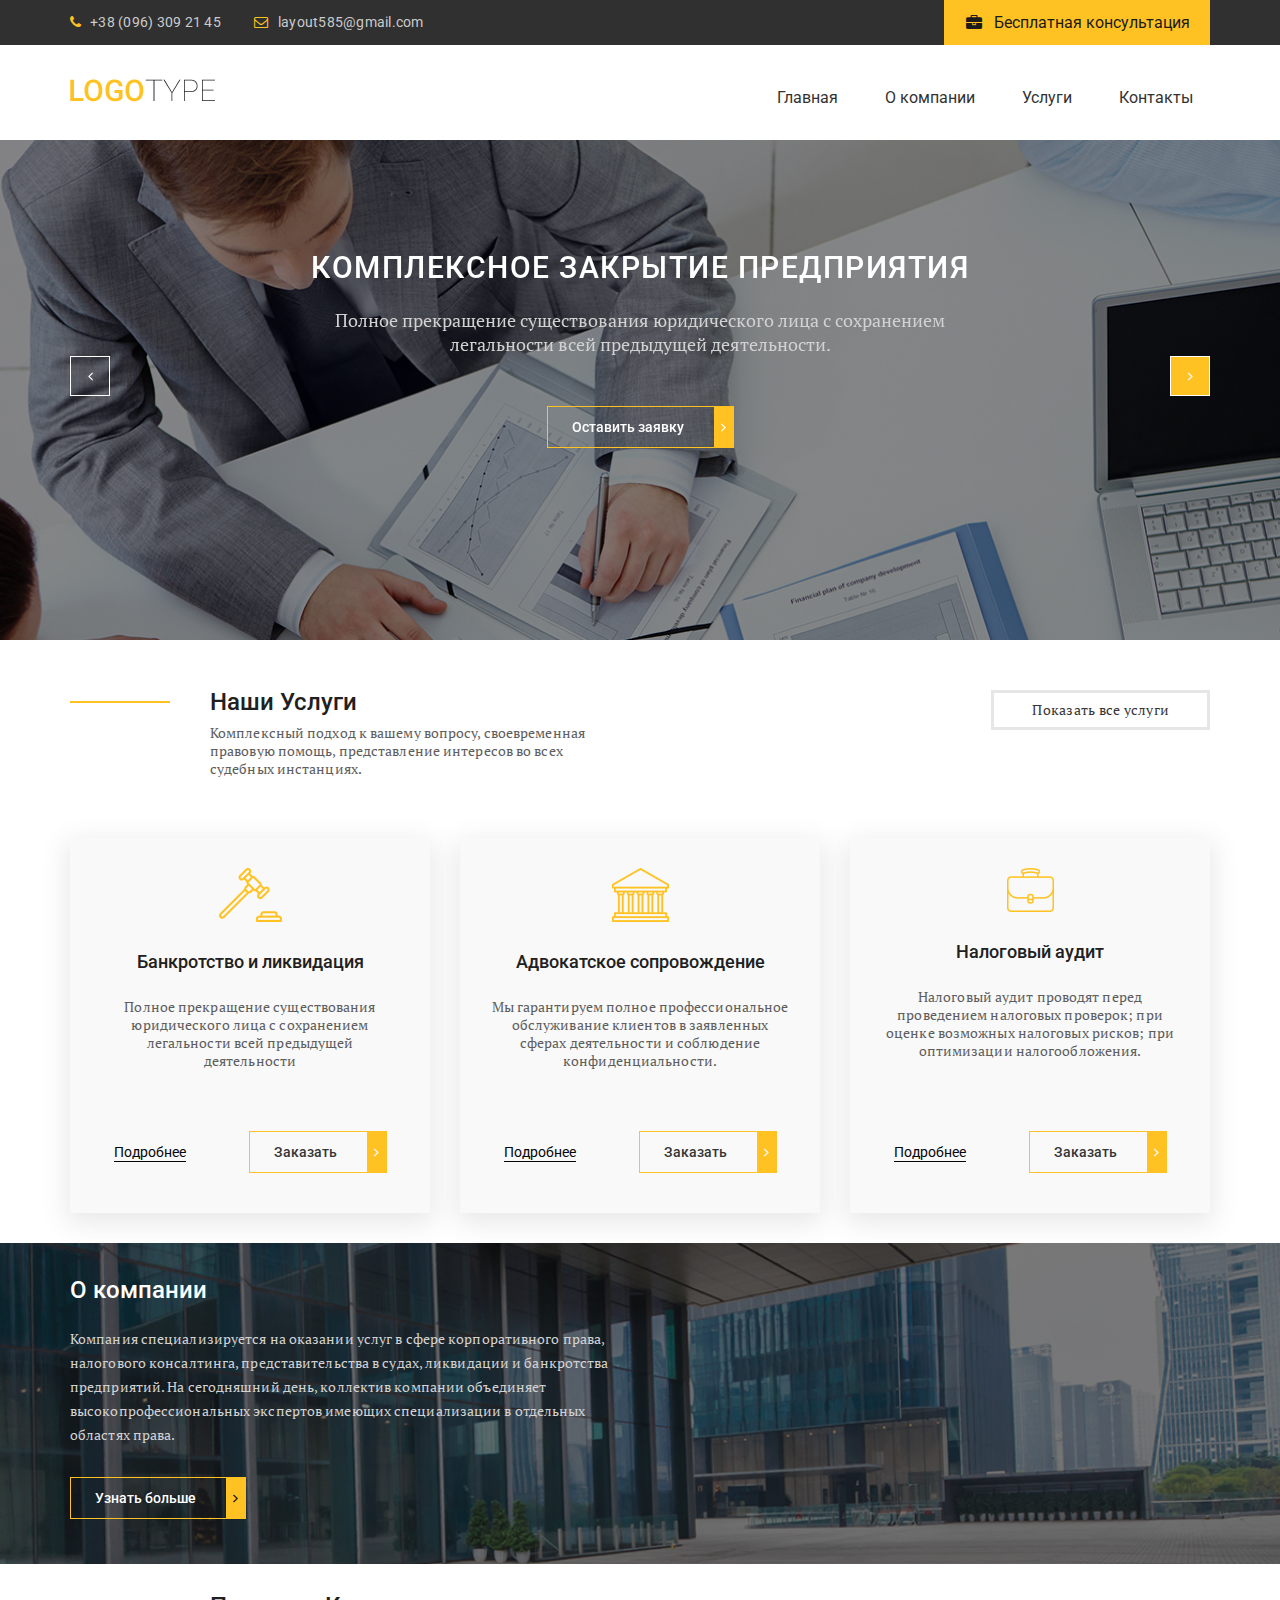
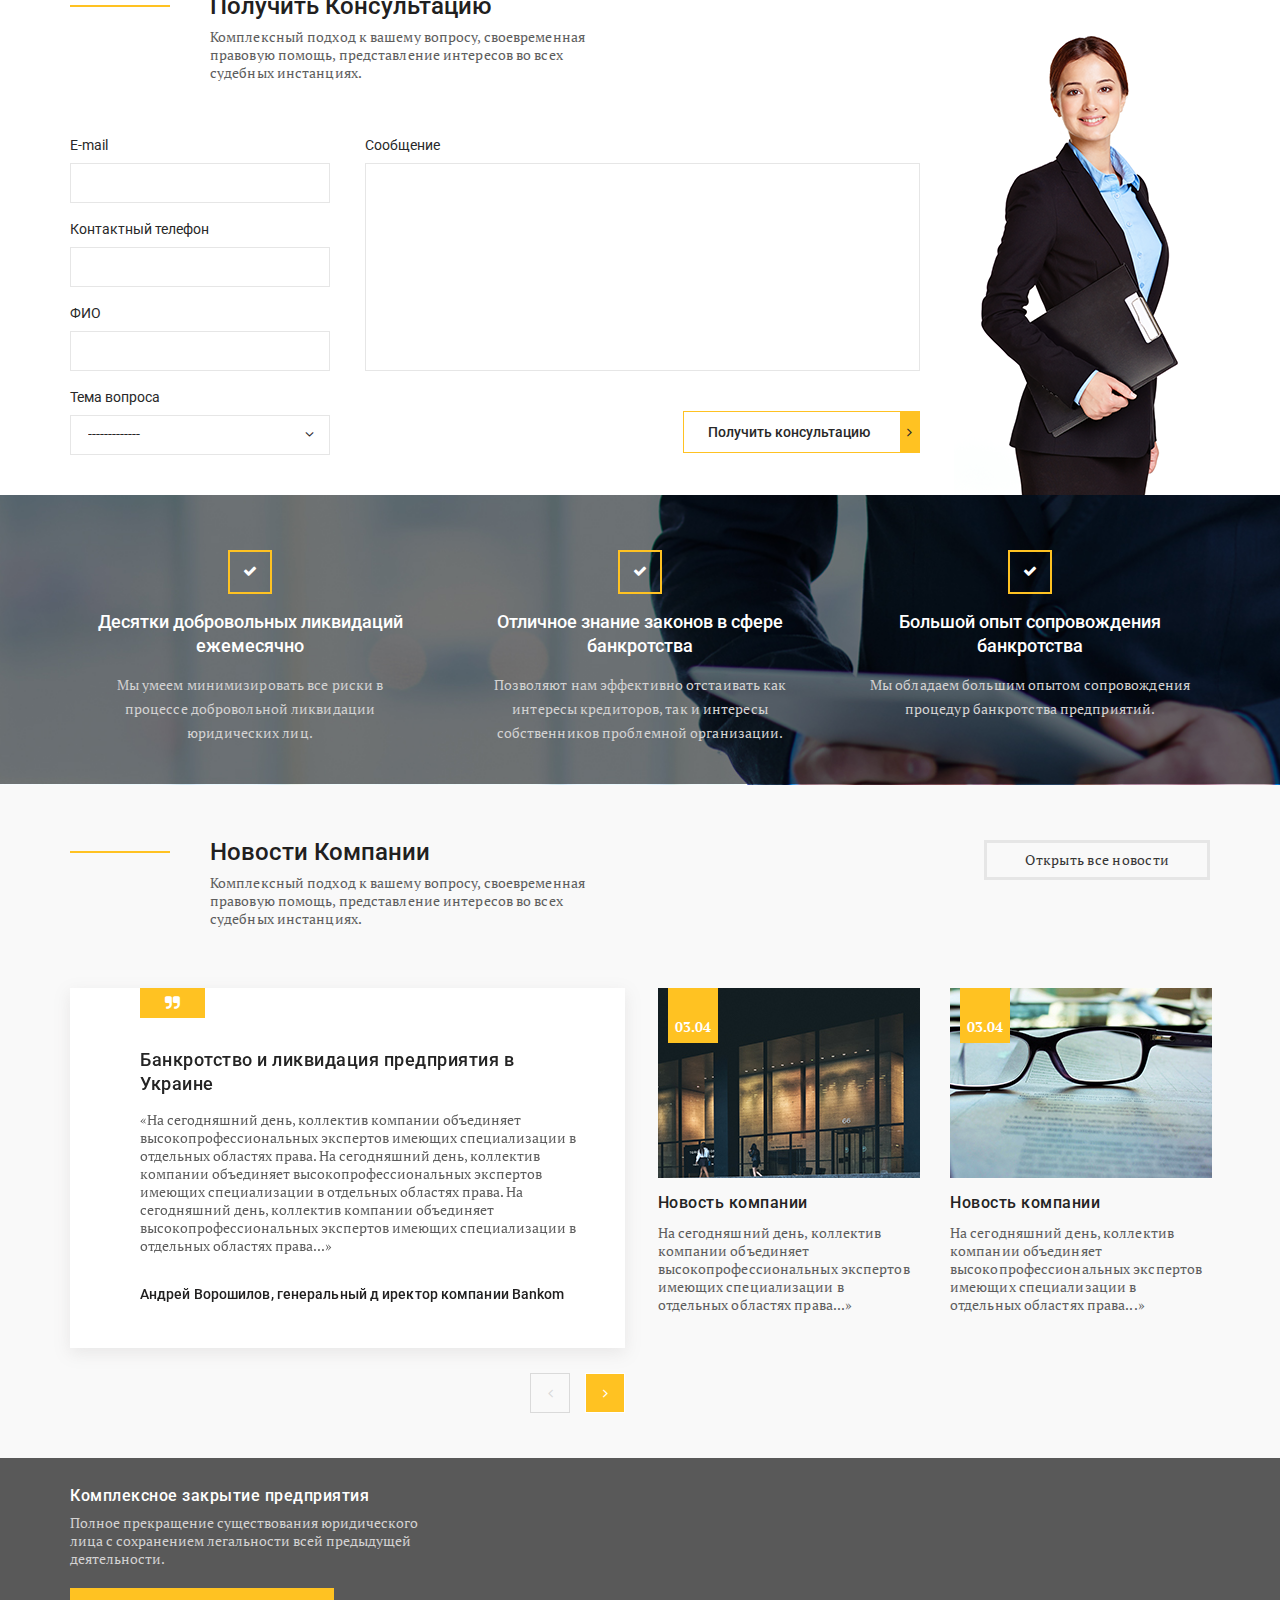
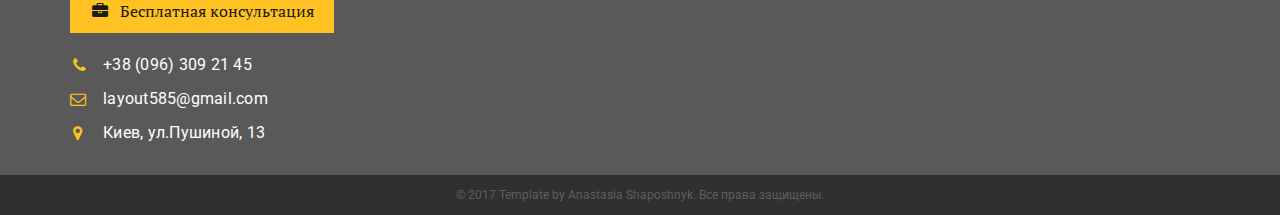
<file: index.html>
<!DOCTYPE html>
<html lang="en">

<head>
  <meta charset="UTF-8">
  <meta name="viewport" content="width=device-width, initial-scale=1.0">
  <meta http-equiv="X-UA-Compatible" content="ie=edge">
  <title>Document</title>
  <link href="https://fonts.googleapis.com/css?family=PT+Serif:400,700|Roboto:400,500&amp;subset=cyrillic"
    rel="stylesheet">
  <link rel="stylesheet" href="css/normalize.css">
  <link rel="stylesheet" href="css/fonts.css">
  <link rel="stylesheet" href="css/jquery.fancybox.min.css">
  <link rel="stylesheet" href="css/slick.css">
  <link rel="stylesheet" href="css/jquery.formstyler.css">
  <link rel="stylesheet" href="css/style.css">
  <link rel="stylesheet" href="css/media.css">
</head>

<body>
  <header class="header">
    <div class="header__top">
      <div class="container">
        <div class="header__contacts">
          <a class="header__phone" href="tel:380963092145">+38 (096) 309 21 45</a>
          <a class="header__email" href="#">layout585@gmail.com</a>
          <a data-fancybox data-src="#modal" href="javascript:;" class="header__btn" href="#">Бесплатная
            консультация</a>
        </div>
      </div>
    </div>
    <div class="header__content">
      <div class="container">
        <div class="header__content-inner">
          <div class="header__logo">
            <a href="#">
              <img src="img/logo.png" alt="">
            </a>
          </div>
          <nav class="menu">
            <div class="header__btn-menu">
              <span class="icon-bars"></span>
            </div>
            <ul>
              <li><a href="#">Главная</a></li>
              <li><a href="#">О компании</a></li>
              <li><a href="#">Услуги</a></li>
              <li><a href="#">Контакты</a></li>
            </ul>
          </nav>
        </div>
      </div>
    </div>
  </header>
  <section class="slider">
    <div class="container">
      <div class="slider__inner">
        <div class="slider__item">
          <div class="slider__item-content">
            <div class="slider__title">
              КОМПЛЕКСНОЕ ЗАКРЫТИЕ ПРЕДПРИЯТИЯ
            </div>
            <div class="slider__text">
              Полное прекращение существования юридического лица с сохранением легальности всей предыдущей деятельности.
            </div>
            <a data-fancybox data-src="#modal" href="javascript:;" class="slider__btn default-btn">
              Оставить заявку
            </a>
          </div>
        </div>
        <div class="slider__item">
          <div class="slider__item-content">
            <div class="slider__title">
              КОМПЛЕКСНОЕ ЗАКРЫТИЕ ПРЕДПРИЯТИЯ
            </div>
            <div class="slider__text">
              Полное прекращение существования юридического лица с сохранением легальности всей предыдущей деятельности.
            </div>
            <a data-fancybox data-src="#modal" href="javascript:;" class="slider__btn default-btn">
              Оставить заявку
            </a>
          </div>
        </div>
        <div class="slider__item">
          <div class="slider__item-content">
            <div class="slider__title">
              КОМПЛЕКСНОЕ ЗАКРЫТИЕ ПРЕДПРИЯТИЯ
            </div>
            <div class="slider__text">
              Полное прекращение существования юридического лица с сохранением легальности всей предыдущей деятельности.
            </div>
            <a data-fancybox data-src="#modal" href="javascript:;" class="slider__btn default-btn">
              Оставить заявку
            </a>
          </div>
        </div>

      </div>
    </div>
  </section>
  <section class="services">
    <div class="container">
      <div class="services__top">
        <div class="services__title-box">
          <div class="services__title">
            Наши Услуги
          </div>
          <div class="services__text">
            Комплексный подход к вашему вопросу, своевременная правовую помощь, представление интересов во всех судебных
            инстанциях.
          </div>
        </div>
        <div class="services__btn">
          <a href="#">
            Показать все услуги
          </a>
        </div>
      </div>
      <div class="services__items">
        <div class="services__item">
          <img src="img/about-1.png" alt="">
          <div class="services__item-title">
            Банкротство и ликвидация
          </div>
          <div class="services__item-text">
            Полное прекращение существования юридического лица с сохранением легальности всей предыдущей деятельности
          </div>
          <div class="services__item-btn">
            <a class="services__item-link" href="#">Подробнее</a>
            <a data-fancybox data-src="#modal" href="javascript:;" class="default-btn">
              Заказать
            </a>
          </div>
        </div>
        <div class="services__item">
          <img src="img/about-2.png" alt="">
          <div class="services__item-title">
            Адвокатское сопровождение
          </div>
          <div class="services__item-text">
            Мы гарантируем полное профессиональное обслуживание клиентов в заявленных сферах деятельности и соблюдение
            конфиденциальности.
          </div>
          <div class="services__item-btn">
            <a class="services__item-link" href="#">Подробнее</a>
            <a data-fancybox data-src="#modal" href="javascript:;" class="default-btn">
              Заказать
            </a>
          </div>
        </div>
        <div class="services__item">
          <img src="img/about-3.png" alt="">
          <div class="services__item-title">
            Налоговый аудит
          </div>
          <div class="services__item-text">
            Налоговый аудит проводят перед проведением налоговых проверок; при оценке возможных налоговых рисков; при
            оптимизации налогообложения.
          </div>
          <div class="services__item-btn">
            <a class="services__item-link" href="#">Подробнее</a>
            <a data-fancybox data-src="#modal" href="javascript:;" class="default-btn">
              Заказать
            </a>
          </div>
        </div>
      </div>
    </div>
  </section>
  
  <section class="about">
    <div class="container">
      <div class="about__inner">
        <div class="about__title">
          О компании
        </div>
        <div class="about__text">
          Компания специализируется на оказании услуг в сфере корпоративного права, налогового консалтинга,
          представительства в судах, ликвидации и банкротства предприятий. На сегодняшний день, коллектив компании
          объединяет
          высокопрофессиональных экспертов имеющих
          специализации в отдельных областях права.
        </div>
        <a href="#" class="about__btn default-btn">
          Узнать больше
        </a>
      </div>
    </div>
  </section>
  
  <section class="form">
    <div class="container">
      <div class="form__inner">
        <div class="form__content">
          <div class="form__title-box">
            <div class="form__title">
              Получить Консультацию
            </div>
            <div class="form__text">
              Комплексный подход к вашему вопросу, своевременная правовую помощь, представление интересов во всех
              судебных инстанциях.
            </div>
          </div>
          <div class="form__box">
            <form>
              <div class="form__box-inner">
                <div class="form__box-left">
                  <label>
                    E-mail
                    <input type="text">
                  </label>
                  <label>
                    Контактный телефон
                    <input type="text">
                  </label>
                  <label>
                    ФИО
                    <input type="text">
                  </label>
                  <label>
                    Тема вопроса
                    <select>
                      <option>-------------</option>
                      <option>-------------</option>
                      <option>-------------</option>
                      <option>-------------</option>
                    </select>
                  </label>
                </div>
                <div class="form__box-right">
                  <label>
                    Сообщение
                    <textarea></textarea>
                  </label>
                  <button class="default-btn" type="submit">Получить консультацию</button>
                </div>
              </div>
            </form>
          </div>
        </div>
      </div>
    </div>
  </section>
  
  <section class="advantages">
    <div class="container">
      <div class="advantages__inner">
        <div class="advantages-item">
          <div class="advantages__title">
            Десятки добровольных ликвидаций ежемесячно
          </div>
          <div class="advantages__text">
            Мы умеем минимизировать все риски в процессе добровольной ликвидации юридических лиц.
          </div>
        </div>
        <div class="advantages-item">
          <div class="advantages__title">
            Отличное знание законов в сфере банкротства
          </div>
          <div class="advantages__text">
            Позволяют нам эффективно отстаивать как интересы кредиторов, так и интересы собственников проблемной
            организации.
          </div>
        </div>
        <div class="advantages-item">
          <div class="advantages__title">
            Большой опыт сопровождения банкротства
          </div>
          <div class="advantages__text">
            Мы обладаем большим опытом сопровождения процедур банкротства предприятий.
          </div>
        </div>
      </div>
    </div>
  </section>

  <section class="news">
    <div class="container">
      <div class="news__top">
        <div class="news__title-box">
          <div class="news__title">
            Новости Компании
          </div>
          <div class="news__text">
            Комплексный подход к вашему вопросу, своевременная правовую помощь, представление интересов во всех судебных
            инстанциях.
          </div>
        </div>
        <div class="news__btn">
          <a href="#">
            Открыть все новости
          </a>
        </div>
      </div>
      <div class="news__inner">
        <div class="news__slider">
          <div class="news__slider-inner">
            <div class="news__slider-item">
              <div class="news__slider-title">
                Банкротство и ликвидация предприятия в Украине
              </div>
              <div class="news__slider-text">
                «На сегодняшний день, коллектив компании объединяет высокопрофессиональных экспертов имеющих
                специализации в отдельных областях права. На сегодняшний день, коллектив компании объединяет
                высокопрофессиональных экспертов имеющих специализации в отдельных областях права. На сегодняшний день,
                коллектив компании объединяет высокопрофессиональных экспертов имеющих специализации в отдельных
                областях права...»
              </div>
              <div class="news__slider-author">
                Андрей Ворошилов, генеральный д иректор компании Bankom
              </div>
            </div>
            <div class="news__slider-item">
              <div class="news__slider-title">
                Банкротство и ликвидация предприятия в Украине
              </div>
              <div class="news__slider-text">
                «На сегодняшний день, коллектив компании объединяет высокопрофессиональных экспертов имеющих
                специализации в отдельных областях права. На сегодняшний день, коллектив компании объединяет
                высокопрофессиональных экспертов имеющих специализации в отдельных областях права. На сегодняшний день,
                коллектив компании объединяет высокопрофессиональных экспертов имеющих специализации в отдельных
                областях права...»
              </div>
              <div class="news__slider-author">
                Андрей Ворошилов, генеральный д иректор компании Bankom
              </div>
            </div>
            <div class="news__slider-item">
              <div class="news__slider-title">
                Банкротство и ликвидация предприятия в Украине
              </div>
              <div class="news__slider-text">
                «На сегодняшний день, коллектив компании объединяет высокопрофессиональных экспертов имеющих
                специализации в отдельных областях права. На сегодняшний день, коллектив компании объединяет
                высокопрофессиональных экспертов имеющих специализации в отдельных областях права. На сегодняшний день,
                коллектив компании объединяет высокопрофессиональных экспертов имеющих специализации в отдельных
                областях права...»
              </div>
              <div class="news__slider-author">
                Андрей Ворошилов, генеральный д иректор компании Bankom
              </div>
            </div>
          </div>
        </div>
        <a href="#" class="news__blog">
          <div class="news__images">
            <img src="img/news-1.jpg" alt="">
            <div class="news__date">03.04</div>
          </div>
          <div class="news__blog-title">
            Новость компании
          </div>
          <div class="news__blog-text">
            На сегодняшний день, коллектив компании объединяет высокопрофессиональных экспертов имеющих специализации в
            отдельных областях права...»
          </div>
        </a>
        <a href="#" class="news__blog">
          <div class="news__images">
            <img src="img/news-2.jpg" alt="">
            <div class="news__date">03.04</div>
          </div>
          <div class="news__blog-title">
            Новость компании
          </div>
          <div class="news__blog-text">
            На сегодняшний день, коллектив компании объединяет высокопрофессиональных экспертов имеющих специализации в
            отдельных областях права...»
          </div>
        </a>
      </div>
    </div>
  </section>

  <footer class="footer">
    <div class="footer__content">
      <div class="container">
        <div class="footer__inner">
          <div class="footer__info">
            <div class="footer__title">
              Комплексное закрытие предприятия
            </div>
            <div class="footer__text">
              Полное прекращение существования юридического лица с сохранением легальности всей предыдущей деятельности.
            </div>
            <a data-fancybox data-src="#modal" href="javascript:;" class="header__btn" href="#">
              Бесплатная консультация
            </a>
            <ul class="footer__list">
              <li><a class="footer__phone" href="tel:380963092145">+38 (096) 309 21 45</a></li>
              <li><a href="#">layout585@gmail.com</a></li>
              <li><a class="footer__adress" href="#">Киев, ул.Пушиной, 13</a></li>
            </ul>
          </div>
          <div class="footer__map">
            <iframe height="250px"src="https://www.google.com/maps/embed?pb=!1m18!1m12!1m3!1d2565.0123812743327!2d36.231483915246734!3d49.99237732814633!2m3!1f0!2f0!3f0!3m2!1i1024!2i768!4f13.1!3m3!1m2!1s0x4127a0f03a78b1cd%3A0xdb276d52be119c52!2z0YPQuy4g0J_Rg9GI0LrQuNC90YHQutCw0Y8sIDUsINCl0LDRgNGM0LrQvtCyLCDQpdCw0YDRjNC60L7QstGB0LrQsNGPINC-0LHQu9Cw0YHRgtGMLCA2MTAwMA!5e0!3m2!1sru!2sua!4v1611574786053!5m2!1sru!2sua" frameborder="0" style="border:0;" allowfullscreen></iframe>
          </div>
        </div>
      </div>
    </div>
    <div class="footer__copy">
      <div class="container">
        <div class="copy__text">
          © 2017 Template by Anastasia Shaposhnyk. Все права защищены.
        </div>
      </div>
    </div>
  </footer> 

  <div id="modal">
    <form>
      <input type="text" placeholder="Ваше имя">
      <input type="text" placeholder="Ваш телефон">
      <input type="submit" value="Отправить">
    </form>
  </div>

  <script src="https://ajax.googleapis.com/ajax/libs/jquery/3.3.1/jquery.min.js"></script>
  <script src="js/jquery.fancybox.min.js"></script>
  <script src="js/slick.min.js"></script>
  <script src="js/jquery.formstyler.min.js"></script>
  <script src="js/main.js"></script>

</body>

</html>
</file>
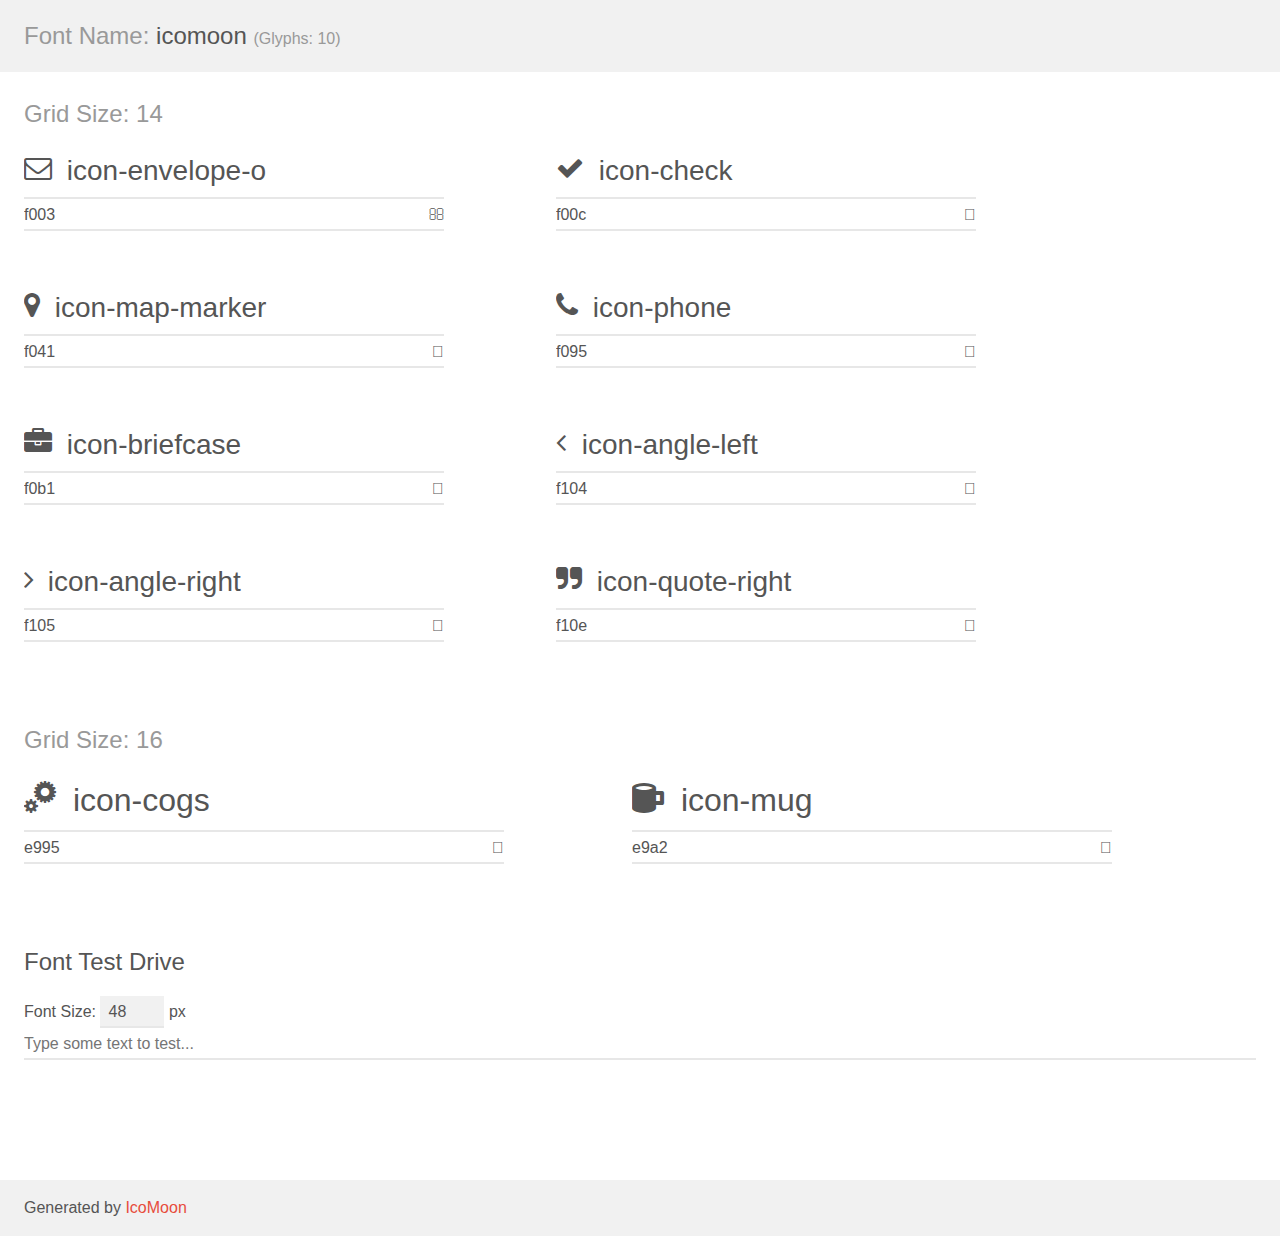
<file: icomoon/demo.html>
<!doctype html>
<html>
<head>
    <meta charset="utf-8">
    <title>IcoMoon Demo</title>
    <meta name="description" content="An Icon Font Generated By IcoMoon.io">
    <meta name="viewport" content="width=device-width, initial-scale=1">
    <link rel="stylesheet" href="demo-files/demo.css">
    <link rel="stylesheet" href="style.css"></head>
<body>
    <div class="bgc1 clearfix">
        <h1 class="mhmm mvm"><span class="fgc1">Font Name:</span> icomoon <small class="fgc1">(Glyphs:&nbsp;10)</small></h1>
    </div>
    <div class="clearfix mhl ptl">
        <h1 class="mvm mtn fgc1">Grid Size: 14</h1>
        <div class="glyph fs1">
            <div class="clearfix bshadow0 pbs">
                <span class="icon-envelope-o"></span>
                <span class="mls"> icon-envelope-o</span>
            </div>
            <fieldset class="fs0 size1of1 clearfix hidden-false">
                <input type="text" readonly value="f003" class="unit size1of2" />
                <input type="text" maxlength="1" readonly value="&#xf003;" class="unitRight size1of2 talign-right" />
            </fieldset>
            <div class="fs0 bshadow0 clearfix hidden-true">
                <span class="unit pvs fgc1">liga: </span>
                <input type="text" readonly value="" class="liga unitRight" />
            </div>
        </div>
        <div class="glyph fs1">
            <div class="clearfix bshadow0 pbs">
                <span class="icon-check"></span>
                <span class="mls"> icon-check</span>
            </div>
            <fieldset class="fs0 size1of1 clearfix hidden-false">
                <input type="text" readonly value="f00c" class="unit size1of2" />
                <input type="text" maxlength="1" readonly value="&#xf00c;" class="unitRight size1of2 talign-right" />
            </fieldset>
            <div class="fs0 bshadow0 clearfix hidden-true">
                <span class="unit pvs fgc1">liga: </span>
                <input type="text" readonly value="" class="liga unitRight" />
            </div>
        </div>
        <div class="glyph fs1">
            <div class="clearfix bshadow0 pbs">
                <span class="icon-map-marker"></span>
                <span class="mls"> icon-map-marker</span>
            </div>
            <fieldset class="fs0 size1of1 clearfix hidden-false">
                <input type="text" readonly value="f041" class="unit size1of2" />
                <input type="text" maxlength="1" readonly value="&#xf041;" class="unitRight size1of2 talign-right" />
            </fieldset>
            <div class="fs0 bshadow0 clearfix hidden-true">
                <span class="unit pvs fgc1">liga: </span>
                <input type="text" readonly value="" class="liga unitRight" />
            </div>
        </div>
        <div class="glyph fs1">
            <div class="clearfix bshadow0 pbs">
                <span class="icon-phone"></span>
                <span class="mls"> icon-phone</span>
            </div>
            <fieldset class="fs0 size1of1 clearfix hidden-false">
                <input type="text" readonly value="f095" class="unit size1of2" />
                <input type="text" maxlength="1" readonly value="&#xf095;" class="unitRight size1of2 talign-right" />
            </fieldset>
            <div class="fs0 bshadow0 clearfix hidden-true">
                <span class="unit pvs fgc1">liga: </span>
                <input type="text" readonly value="" class="liga unitRight" />
            </div>
        </div>
        <div class="glyph fs1">
            <div class="clearfix bshadow0 pbs">
                <span class="icon-briefcase"></span>
                <span class="mls"> icon-briefcase</span>
            </div>
            <fieldset class="fs0 size1of1 clearfix hidden-false">
                <input type="text" readonly value="f0b1" class="unit size1of2" />
                <input type="text" maxlength="1" readonly value="&#xf0b1;" class="unitRight size1of2 talign-right" />
            </fieldset>
            <div class="fs0 bshadow0 clearfix hidden-true">
                <span class="unit pvs fgc1">liga: </span>
                <input type="text" readonly value="" class="liga unitRight" />
            </div>
        </div>
        <div class="glyph fs1">
            <div class="clearfix bshadow0 pbs">
                <span class="icon-angle-left"></span>
                <span class="mls"> icon-angle-left</span>
            </div>
            <fieldset class="fs0 size1of1 clearfix hidden-false">
                <input type="text" readonly value="f104" class="unit size1of2" />
                <input type="text" maxlength="1" readonly value="&#xf104;" class="unitRight size1of2 talign-right" />
            </fieldset>
            <div class="fs0 bshadow0 clearfix hidden-true">
                <span class="unit pvs fgc1">liga: </span>
                <input type="text" readonly value="" class="liga unitRight" />
            </div>
        </div>
        <div class="glyph fs1">
            <div class="clearfix bshadow0 pbs">
                <span class="icon-angle-right"></span>
                <span class="mls"> icon-angle-right</span>
            </div>
            <fieldset class="fs0 size1of1 clearfix hidden-false">
                <input type="text" readonly value="f105" class="unit size1of2" />
                <input type="text" maxlength="1" readonly value="&#xf105;" class="unitRight size1of2 talign-right" />
            </fieldset>
            <div class="fs0 bshadow0 clearfix hidden-true">
                <span class="unit pvs fgc1">liga: </span>
                <input type="text" readonly value="" class="liga unitRight" />
            </div>
        </div>
        <div class="glyph fs1">
            <div class="clearfix bshadow0 pbs">
                <span class="icon-quote-right"></span>
                <span class="mls"> icon-quote-right</span>
            </div>
            <fieldset class="fs0 size1of1 clearfix hidden-false">
                <input type="text" readonly value="f10e" class="unit size1of2" />
                <input type="text" maxlength="1" readonly value="&#xf10e;" class="unitRight size1of2 talign-right" />
            </fieldset>
            <div class="fs0 bshadow0 clearfix hidden-true">
                <span class="unit pvs fgc1">liga: </span>
                <input type="text" readonly value="" class="liga unitRight" />
            </div>
        </div>
    </div>
    <div class="clearfix mhl ptl">
        <h1 class="mvm mtn fgc1">Grid Size: 16</h1>
        <div class="glyph fs2">
            <div class="clearfix bshadow0 pbs">
                <span class="icon-cogs"></span>
                <span class="mls"> icon-cogs</span>
            </div>
            <fieldset class="fs0 size1of1 clearfix hidden-false">
                <input type="text" readonly value="e995" class="unit size1of2" />
                <input type="text" maxlength="1" readonly value="&#xe995;" class="unitRight size1of2 talign-right" />
            </fieldset>
            <div class="fs0 bshadow0 clearfix hidden-true">
                <span class="unit pvs fgc1">liga: </span>
                <input type="text" readonly value="cogs, gears" class="liga unitRight" />
            </div>
        </div>
        <div class="glyph fs2">
            <div class="clearfix bshadow0 pbs">
                <span class="icon-mug"></span>
                <span class="mls"> icon-mug</span>
            </div>
            <fieldset class="fs0 size1of1 clearfix hidden-false">
                <input type="text" readonly value="e9a2" class="unit size1of2" />
                <input type="text" maxlength="1" readonly value="&#xe9a2;" class="unitRight size1of2 talign-right" />
            </fieldset>
            <div class="fs0 bshadow0 clearfix hidden-true">
                <span class="unit pvs fgc1">liga: </span>
                <input type="text" readonly value="mug, drink3" class="liga unitRight" />
            </div>
        </div>
    </div>

    <!--[if gt IE 8]><!-->
    <div class="mhl clearfix mbl">
        <h1>Font Test Drive</h1>
        <label>
            Font Size: <input id="fontSize" type="number" class="textbox0 mbm"
            min="8" value="48" />
            px
        </label>
        <input id="testText" type="text" class="phl size1of1 mvl"
        placeholder="Type some text to test..." value=""/>
        <div id="testDrive" class="icon-" style="font-family: icomoon">&nbsp;
        </div>
    </div>
    <!--<![endif]-->
    <div class="bgc1 clearfix">
        <p class="mhl">Generated by <a href="https://icomoon.io/app">IcoMoon</a></p>
    </div>

    <script src="demo-files/demo.js"></script>
</body>
</html>
</file>
<file: css/fonts.css>
@font-face {
  font-family: 'icomoon';
  src:  url('../fonts/icomoon.eot?jilhky');
  src:  url('../fonts/icomoon.eot?jilhky#iefix') format('embedded-opentype'),
    url('../fonts/icomoon.ttf?jilhky') format('truetype'),
    url('../fonts/icomoon.woff?jilhky') format('woff'),
    url('../fonts/icomoon.svg?jilhky#icomoon') format('svg');
  font-weight: normal;
  font-style: normal;
}

[class^="icon-"], [class*=" icon-"] {
  /* use !important to prevent issues with browser extensions that change fonts */
  font-family: 'icomoon' !important;
  speak: none;
  font-style: normal;
  font-weight: normal;
  font-variant: normal;
  text-transform: none;
  line-height: 1;

  /* Better Font Rendering =========== */
  -webkit-font-smoothing: antialiased;
  -moz-osx-font-smoothing: grayscale;
}

.icon-envelope-o:before {
  content: "\f003";
}
.icon-check:before {
  content: "\f00c";
}
.icon-map-marker:before {
  content: "\f041";
}
.icon-phone:before {
  content: "\f095";
}
.icon-briefcase:before {
  content: "\f0b1";
}
.icon-bars:before {
  content: "\f0c9";
}
.icon-navicon:before {
  content: "\f0c9";
}
.icon-reorder:before {
  content: "\f0c9";
}
.icon-angle-left:before {
  content: "\f104";
}
.icon-angle-right:before {
  content: "\f105";
}
.icon-quote-right:before {
  content: "\f10e";
}
</file>
<file: css/style.css>
*{
  box-sizing: border-box;
}
a{
  text-decoration: none;
  display: inline-block;
}
ul,
li{
  list-style: none;
  margin: 0;
  padding: 0;
}
.container{
  max-width: 1170px;
  margin: 0 auto;
  padding: 0 15px; 
}
body{
  font-family: 'PT Serif', serif;
  font-weight: 400;
  font-size: 14px;
  line-height: 18px;
  color: #5e5e5e;
}
header{
  font-family: 'Roboto', sans-serif;
}
.header__top{
  background-color: #303030;
}
.header__btn{
  float: right;
  line-height: 36px;
  color: #1b1b1b;
  background-color: #ffc222;
  padding: 5px 20px 4px 50px;
  font-size: 16px;
  display: block;
  position: relative;
}
.header__btn:before{
  content: "\f0b1";
  font-family: 'icomoon';
  position: absolute;
  left: 22px;
  color: #1b1b1b;
}
.header__contacts:after{
  content: "";
  clear: both;
  display: block;
}
.header__phone,
.header__email{
  color: #cbcacb;
  letter-spacing: 0.25px;
  line-height: 45px;
  position: relative;
}
.header__phone{
  padding-left: 20px;
  padding-right: 30px;
}
.header__phone:before{
  content: "\f095";
  font-family: 'icomoon';
  position: absolute;
  left: 0;
  color: #ffc222;
}
.header__email{
  padding-left: 24px;
}
.header__email:before{
  content: "\f003";
  font-family: 'icomoon';
  position: absolute;
  left: 0;
  color: #ffc222;
}
.header__content{
  padding: 34px 0px 23px;
}
.header__content-inner{
  display: flex;
  justify-content: space-between;
}
.menu li{
  display: inline-block;
}
.menu a{
  color: #323232;
  font-size: 16px;
  line-height: 36px;
  border: 1px solid transparent;
  padding: 0px 16px;
  transition: all .3s;
}
.menu a:hover{
  border-color: #ffc222;
}
.menu li + li{
  padding-left: 10px;
}
#modal{
  display: none;
}
.slider{
  background-image: url(../img/slider-fon.jpg);
  background-repeat: no-repeat;
  background-size: cover;
  background-position: center;
  min-height: 500px;
}
.slider__item-content{
  text-align: center;
  padding-top: 110px;
  max-width: 665px;
  margin: 0 auto;
}
.slider__title{
  text-transform: uppercase;
  font-size: 30px;
  line-height: 36px;
  color: #fff;
  font-weight: 500;
  letter-spacing: 1.5px;
  margin-bottom: 22px;
  font-family: 'Roboto', sans-serif;
}
.slider__text{
  line-height: 24px;
  font-size: 18px;
  color: #d3d2d2;
  margin-bottom: 50px;  
}
.default-btn{
  display: inline-block;
  font-size: 14px;
  line-height: 24px;
  color: #fff;
  font-weight: 500;
  font-family: 'Roboto', sans-serif;
  padding: 8px 30px 8px 24px;
  border: 1px solid #ffc222;
  border-right-width: 20px;
  position: relative;
  z-index: 2;
  outline: none;
}
.default-btn:after{
  content: "\f105";
  font-family: 'icomoon';
  position: absolute;
  top: 50%;
  transform: translateY(-50%);
  right: -12px;
}
.slider__inner{
  position: relative;
}
.slick-btn{
  position: absolute;
  top: 70%;
  z-index: 3;
  width: 40px;
  height: 40px;
  border: 1px solid #fff;

  cursor: pointer;
  outline: none;
  background-color: #ffc222;
}
.slick-btn.slick-disabled{
  cursor: default;
  background-color: transparent;
}
.slick-btn:before{
  position: absolute;
  top: 50%;
  left: 50%;
  transform: translate(-50%, -50%);
  font-family: 'icomoon';
  color: #fff;
}
.slick-next:before{
  content: "\f105";
}
.slick-prev:before{
  content: "\f104";
}
.slick-next{
  right: 0;
}
.slick-prev{
  left: 0;
}
.services{
  padding: 50px 0px 30px;
}
.services__top,
.news__top{
  display: flex;
  justify-content: space-between;
  margin-bottom: 60px;
}
.services__title-box,
.form__title-box,
.news__title-box{
  max-width: 520px;
  padding-left: 140px;
  position: relative;
}
.services__title-box:before,
.form__title-box:before,
.news__title-box:before{
  content: "";
  position: absolute;
  width: 100px;
  height: 2px;
  background-color: #ffc222;
  left: 0;
  top: 11px;
}
.services__title,
.form__title,
.news__title{
  font-size: 24px;
  font-weight: 500;
  line-height: 24px;
  color: #212020;
  font-family: 'Roboto', sans-serif;
  margin-bottom: 10px;
}
.services__text,
.form__text,
.news__text{
  letter-spacing: 0.1px;
}
.services__btn a,
.news__btn a{
  color: #373636;
  line-height: 24px;
  letter-spacing: 0.25px;
  padding: 5px 38px;
  border: 3px solid #e6e6e6;
}
.services__items{
  display: flex;
  justify-content: space-between;
}
.services__item{
  max-width: 360px;
  text-align: center;
  padding: 30px 0px 80px;
  position: relative;
  min-height: 375px;
  background-color: #f9f9f9;
  box-shadow: 0px 7px 24.3px 2.7px rgba(91, 89, 89, 0.14);
}
.services__item-title{
  color: #212020;
  font-size: 18px;
  line-height: 24px;
  font-weight: 500;
  font-family: 'Roboto', sans-serif;
  padding: 24px 0;
}
.services__item-text{
  letter-spacing: 0.1px;
  padding: 0px 30px 30px;

}
.services__item-btn{
  position: absolute;
  bottom: 40px;
  left: 0;
  right: 0;
}
.services__item-btn .default-btn{
  color: #373636;
}
.services__item-btn .default-btn:after{
  color: #fff;
}
.services__item-link{
  color: #050505;
  font-family: 'Roboto', sans-serif;
  border-bottom: 1px solid #050505;
  margin-right: 60px;
}
.about{
  background-image: url(../img/about-fon.jpg);
  background-size: cover;
  background-position: center;
  min-height: 300px;
  background-repeat: no-repeat;
  padding: 25px 0px 45px;
}
.about__inner{
  max-width: 545px;
}
.about__title{
  padding: 10px 0px 25px;
  font-size: 24px;
  line-height: 24px;
  color: #fff;
  font-weight: 500;
  font-family: 'Roboto', sans-serif;
}
.about__text{
  margin-bottom: 30px;
  letter-spacing: 0.1px;
  line-height: 24px;
  color: #d3d2d2;
}
.about__btn.default-btn:after{
  color: #000;
}
.form{
  padding-top: 30px;
}
.form__inner{
  padding-bottom: 40px;
  background-image: url(../img/form-fon.png);
  min-height: 460px;
  background-repeat: no-repeat;
  background-position: bottom right;
}
.form__box{
  max-width: 850px;
  padding-top: 45px;
}
.form__box-inner{
  display: flex;
  justify-content: space-between;
}
.form__box-left{
  max-width: 260px;
  width: 100%;
}
.form__box-right{
  max-width: 555px;
  width: 100%;
}
.form__box-inner label,
.form__box-inner input,
.form__box-inner textarea{
  display: block;
  width: 100%;
}
.form__box-inner label{
  line-height: 36px;
  color: #282828;
  font-family: 'Roboto', sans-serif;
}
.form__box-inner input{
  margin-bottom: 8px;
  outline: none;
  height: 40px;
  border: 1px solid #e6e6e6;
  padding: 0px 10px;
}
.form__box-inner select{
  outline: none;
  padding-left: 17px;
}
.form__box-inner .jq-selectbox.jqselect{
  display: block;
  width: 100%;
}
.form__box-inner .jq-selectbox__select{
  height: 40px;
  border: 1px solid #e6e6e6;
  padding-left: 17px;
}
.form__box-inner .jq-selectbox__trigger-arrow:before{
  content: "\f105";
  font-family: 'icomoon';
  position: absolute;
  right: 17px;
  top: 0;
  transform: rotate(90deg);
}
.form__box-inner .jq-selectbox__dropdown {
	width: 100%;
	margin: 2px 0 0;
	padding: 0;
	border: 1px solid #e6e6e6;
	background: #FFF;
	box-shadow: 0 2px 10px rgba(0,0,0,.2);
}
.form__box-inner .jq-selectbox li {
	min-height: 18px;
	padding: 5px 17px 6px;
	color: #231F20;
}
.form__box-inner  .jq-selectbox li.selected {
	background-color: #A3ABB1;
	color: #FFF;
}
.form__box-inner  .jq-selectbox li:hover {
	background-color: #08C;
	color: #FFF;
}
.form__box-inner  .jq-selectbox li.disabled {
	color: #AAA;
}
.form__box-inner  .jq-selectbox li.disabled:hover {
	background: none;
}
.form__box-inner  .jq-selectbox li.optgroup {
	font-weight: bold;
}
.form__box-inner  .jq-selectbox li.optgroup:hover {
	background: none;
	color: #231F20;
	cursor: default;
}
.form__box-inner  .jq-selectbox li.option {
	padding-left: 25px;
}
.form__box-inner textarea{
  outline: none;
  border: 1px solid #e6e6e6;
  padding: 10px;
  height: 208px;
  resize: none;
  margin-bottom: 40px;
}
.form__box-inner button{
  background-color: transparent;
  color: #282828;
  float: right;
}
.advantages{
  padding: 55px 0px 40px;
  background-image: url(../img/adv-fon.jpg);
  background-repeat: no-repeat;
  background-position: center;
  min-height: 285px;
  background-size: cover;
}
.advantages__inner{
  color: #fff;
  text-align: center;
  display: flex;
  justify-content: space-between;
}

.advantages-item{
  max-width: 360px;
  padding: 0px 20px;
}
.advantages__title{
  font-size: 18px;
  line-height: 24px;
  font-weight: 500;
  font-family: 'Roboto', sans-serif;
  padding: 60px 0px 15px;
  position: relative;
}
.advantages__title:before{
  content: "";
  position: absolute;
  width: 40px;
  height: 40px;
  border: 2px solid #ffc222;
  top: 0;
  left: 50%;
  transform: translateX(-50%);
}
.advantages__title:after{
  content: "\f00c";
  font-family: 'icomoon';
  font-size: 14px;
  position: absolute;
  top: 9px;
  left: 50%;
  transform: translateX(-50%);
}
.advantages__text{
  line-height: 24px;
  color: #d3d2d2;
  letter-spacing: 0.1px;
}
.news{
  padding: 55px 0px 110px;
  background-color: #f9f9f9;
}
.news__inner{
  display: flex;
  justify-content: space-between;
}
.news__slider{
  max-width: 555px;
  width: 100%;
  background-color: #fff;
  box-shadow: 0px 5px 15.36px 0.64px rgba(128, 127, 127, 0.13);
  padding: 60px 35px 45px 70px;
  position: relative;
}
.news__slider:before{
  content: "\f10e";
  font-family: 'icomoon';
  position: absolute;
  top: 0;
  left: 70px;
  color: #fff;
  font-size: 16px;
  width: 65px;
  height: 30px;
  text-align: center;
  line-height: 30px;
  background-color: #ffc222;
}
.news__blog{
  max-width: 260px;
  width: 100%;
}
.news__images{
  position: relative;
}
.news__date{
  position: absolute;
  background-color: #ffc222;
  height: 55px;
  width: 50px;
  color: #fff;
  text-align: center;
  padding-top: 30px;
  font-weight: 700;
  top: 0px;
  left: 10px;
}
.news__blog-title{
  font-size: 16px;
  font-weight: 500;
  font-family: 'Roboto', sans-serif;
  letter-spacing: 0.5px;
  color: #242424;
  padding: 12px 0;
}
.news__blog-text{
  letter-spacing: 0.1px;
  color: #5e5e5e;
}
.news__slider-title{
  font-size: 18px;
  line-height: 24px;
  color: #242424;
  font-weight: 500;
  font-family: 'Roboto', sans-serif;
  letter-spacing: 0.5px;
  margin-bottom: 15px;
}
.news__slider-text{
  margin-bottom: 30px;
}
.news__slider-author{
  letter-spacing: 0.1px;
  color: #212020;
  font-weight: 500;
  font-family: 'Roboto', sans-serif;
}
.news__slider-inner .slick-btn{
  top: auto;
  bottom: -110px;
}
.news__slider-inner .slick-next{
  right: -35px;
}
.news__slider-inner .slick-prev{
  right: 20px;
  left: auto;
}
.news__slider-inner .slick-disabled{
  border-color: #dadada;
}
.news__slider-inner .slick-disabled:before{
   color: #dadada;
}
.footer__content{
  background-color: #595959;
  padding: 20px 0px 30px;
}
.footer__inner{
  display: flex;
  justify-content: space-between;
}
.footer__inner .header__btn{
  float: none;
  display: inline-block;
}
.footer__map{
  padding-top: 10px;
  max-width: 630px;
  width: 100%;
}
.footer__map iframe{
  width: 100%;
}
.footer__title{
  font-family: 'Roboto', sans-serif;
  font-weight: 500;
  font-size: 16px;
  color: #fff;
  line-height: 36px;
  letter-spacing: 0.5px;
}
.footer__text{
  color: #d3d2d2;
  margin-bottom: 20px;
}
.footer__info{
  max-width: 360px;
}
.footer__list{
  padding-top: 10px;
}
.footer__list li{
  margin-top: 10px;
}
.footer__list a{
  font-size: 16px;
  line-height: 24px;
  letter-spacing: 0.25px;
  color: #fff;
  font-weight: 400;
  font-family: 'Roboto', sans-serif;
  padding-left: 33px;
  position: relative;
}
.footer__list a:before{
  content: '\f003';
  position: absolute;
  left: 0;
  color: #ffc222;
  font-family: 'icomoon';
}
.footer__list .footer__phone:before{
  content: "\f095";
  left: 3px;
}
.footer__list .footer__adress:before{
  content: "\f041";
  left: 3px;
}
.footer__copy{
  background-color: #303030;
  text-align: center;
  font-size: 12px;
  line-height: 24px;
  padding: 8px 0;
  font-weight: 400;
  font-family: 'Roboto', sans-serif;
}
#modal{
  width: 300px;
}
#modal input{
  display: block;
  width: 100%;
  margin-bottom: 20px;
  outline: none;
  height: 40px;
  border: 1px solid #e6e6e6;
  padding: 0px 10px;
  font-family: 'Roboto', sans-serif;
  font-weight: 400;
}
#modal input[type="submit"]{
  background-color: #ffc222;
  border: none;
}
.header__btn-menu{
  display: none;
  font-size: 28px;
}
</file>
<file: css/media.css>
@media (max-width: 1156px){
  .services__items{
    display: block;
  }
  .services__item{
    max-width: 80%;
    min-height: 330px;
    margin: 30px auto;
  }
  .form__inner{
    background-image: none;
  }
  .news__inner{
    display: block;
  }
  .news__slider{
    max-width: 100%;
    margin-bottom: 90px;
  }
  .news__blog{
    max-width: 100%;
    display: block;
    margin-bottom: 30px;
  }
  .news__blog:after{
    content: "";
    clear: both;
    display: block;
  }
  .news__images{
    float: left;
    margin-right: 50px;
  }
  .news{
    padding-bottom: 60px;
  }
  .footer__info{
    max-width: 465px;
    margin-bottom: 25px;
  }
}
@media (max-width: 1050px){
  .footer__inner{
    display: block;
  }
  .footer__map{
    max-width: 100%;
  }
}
@media (max-width: 900px){
  .slider .slick-btn{
    display: none !important;
  }
  .services__top,
  .news__top{
    display: block;
  }
  .services__title-box,
  .form__title-box,
  .news__title-box{
    padding-left: 0;
    text-align: center;
    margin: 0 auto 30px;
  }
  .services__title-box:before,
  .form__title-box:before,
  .news__title-box:before{
    display: none;
  }
  .services__btn,
  .news__btn{
    text-align: center;
  }
  .form__box-inner{
    display: block;
  }
  .form__box-left{
    max-width: 100%;
  }
  .form__box-right{
    max-width: 100%;
  }
  .form__box-inner .jq-selectbox__select{
    margin-bottom: 10px;
  }
  .form{
    padding-bottom: 25px;
  }
  .advantages__inner{
    display: block;
  }
  .advantages-item{
    max-width: 100%;
    margin-bottom: 30px;
  }
}
@media (max-width: 700px){
  .header__btn{
    float: none;
  }
  .header__contacts{
    text-align: center;
  }
  .header__btn:before{
    display: none;
  }
  .footer__info .header__btn:before{
    display: block;
  }
  .header__btn-menu{
    display: block;
  }
  .menu ul{
    display: none;
    position: absolute;
    left: 0;
    right: 0;
    margin-top: 20px;
    z-index: 50;
  }
  .menu li{
    display: block;
    text-align: center;
  }
  .menu a{
    display: block;
    background-color: #ffc222;
    border-top: 1px solid #fff;
    border-bottom: 1px solid #fff;
  }
  .menu li + li{
    padding-left: 0;
  }
}
@media (max-width: 600px){
  .services__item{
    max-width: 100%;
    min-height: 375px;
    margin: 30px auto;
  }
}
@media (max-width: 540px){
  .news__slider{
    padding: 50px 15px 25px 25px;
  }
  .news__slider:before{
    left: 25px;
  }
  .news__slider-inner .slick-next{
    right: -20px;
  }
  .news__slider-inner .slick-prev{
    right: 35px;
  }
  .news__images{
    float: none;
  }
  .news__slider-inner .slick-btn{
    bottom: -90px;
  }
}
@media (max-width: 414px){
  .slider__title{
    font-size: 24px;
  }
  .slider__text{
    font-size: 16px;
  }
}
@media (max-width: 400px){
  .header__btn:before{
    display: block;
  }
  .advantages-item{
    padding: 0;
  }
}
@media (max-width: 375px){
  .header__email{
    padding-right: 30px;
  }
}



@media (min-width: 700px){
  .menu ul{
    display: block !important;
  }
}
</file>
<file: icomoon/demo-files/demo.css>
body {
  padding: 0;
  margin: 0;
  font-family: sans-serif;
  font-size: 1em;
  line-height: 1.5;
  color: #555;
  background: #fff;
}
h1 {
  font-size: 1.5em;
  font-weight: normal;
}
small {
  font-size: .66666667em;
}
a {
  color: #e74c3c;
  text-decoration: none;
}
a:hover, a:focus {
  box-shadow: 0 1px #e74c3c;
}
.bshadow0, input {
  box-shadow: inset 0 -2px #e7e7e7;
}
input:hover {
  box-shadow: inset 0 -2px #ccc;
}
input, fieldset {
  font-family: sans-serif;
  font-size: 1em;
  margin: 0;
  padding: 0;
  border: 0;
}
input {
  color: inherit;
  line-height: 1.5;
  height: 1.5em;
  padding: .25em 0;
}
input:focus {
  outline: none;
  box-shadow: inset 0 -2px #449fdb;
}
.glyph {
  font-size: 16px;
  width: 15em;
  padding-bottom: 1em;
  margin-right: 4em;
  margin-bottom: 1em;
  float: left;
  overflow: hidden;
}
.liga {
  width: 80%;
  width: calc(100% - 2.5em);
}
.talign-right {
  text-align: right;
}
.talign-center {
  text-align: center;
}
.bgc1 {
  background: #f1f1f1;
}
.fgc1 {
  color: #999;
}
.fgc0 {
  color: #000;
}
p {
  margin-top: 1em;
  margin-bottom: 1em;
}
.mvm {
  margin-top: .75em;
  margin-bottom: .75em;
}
.mtn {
  margin-top: 0;
}
.mtl, .mal {
  margin-top: 1.5em;
}
.mbl, .mal {
  margin-bottom: 1.5em;
}
.mal, .mhl {
  margin-left: 1.5em;
  margin-right: 1.5em;
}
.mhmm {
  margin-left: 1em;
  margin-right: 1em;
}
.mls {
  margin-left: .25em;
}
.ptl {
  padding-top: 1.5em;
}
.pbs, .pvs {
  padding-bottom: .25em;
}
.pvs, .pts {
  padding-top: .25em;
}
.unit {
  float: left;
}
.unitRight {
  float: right;
}
.size1of2 {
  width: 50%;
}
.size1of1 {
  width: 100%;
}
.clearfix:before, .clearfix:after {
  content: " ";
  display: table;
}
.clearfix:after {
  clear: both;
}
.hidden-true {
  display: none;
}
.textbox0 {
  width: 3em;
  background: #f1f1f1;
  padding: .25em .5em;
  line-height: 1.5;
  height: 1.5em;
}
#testDrive {
  display: block;
  padding-top: 24px;
  line-height: 1.5;
}
.fs0 {
  font-size: 16px;
}
.fs1 {
  font-size: 28px;
}
.fs2 {
  font-size: 32px;
}
</file>
<file: icomoon/style.css>
@font-face {
  font-family: 'icomoon';
  src:  url('fonts/icomoon.eot?nlwvqb');
  src:  url('fonts/icomoon.eot?nlwvqb#iefix') format('embedded-opentype'),
    url('fonts/icomoon.ttf?nlwvqb') format('truetype'),
    url('fonts/icomoon.woff?nlwvqb') format('woff'),
    url('fonts/icomoon.svg?nlwvqb#icomoon') format('svg');
  font-weight: normal;
  font-style: normal;
  font-display: block;
}

[class^="icon-"], [class*=" icon-"] {
  /* use !important to prevent issues with browser extensions that change fonts */
  font-family: 'icomoon' !important;
  speak: never;
  font-style: normal;
  font-weight: normal;
  font-variant: normal;
  text-transform: none;
  line-height: 1;

  /* Better Font Rendering =========== */
  -webkit-font-smoothing: antialiased;
  -moz-osx-font-smoothing: grayscale;
}

.icon-envelope-o:before {
  content: "\f003";
}
.icon-check:before {
  content: "\f00c";
}
.icon-map-marker:before {
  content: "\f041";
}
.icon-phone:before {
  content: "\f095";
}
.icon-briefcase:before {
  content: "\f0b1";
}
.icon-angle-left:before {
  content: "\f104";
}
.icon-angle-right:before {
  content: "\f105";
}
.icon-quote-right:before {
  content: "\f10e";
}
.icon-cogs:before {
  content: "\e995";
}
.icon-mug:before {
  content: "\e9a2";
}
</file>
